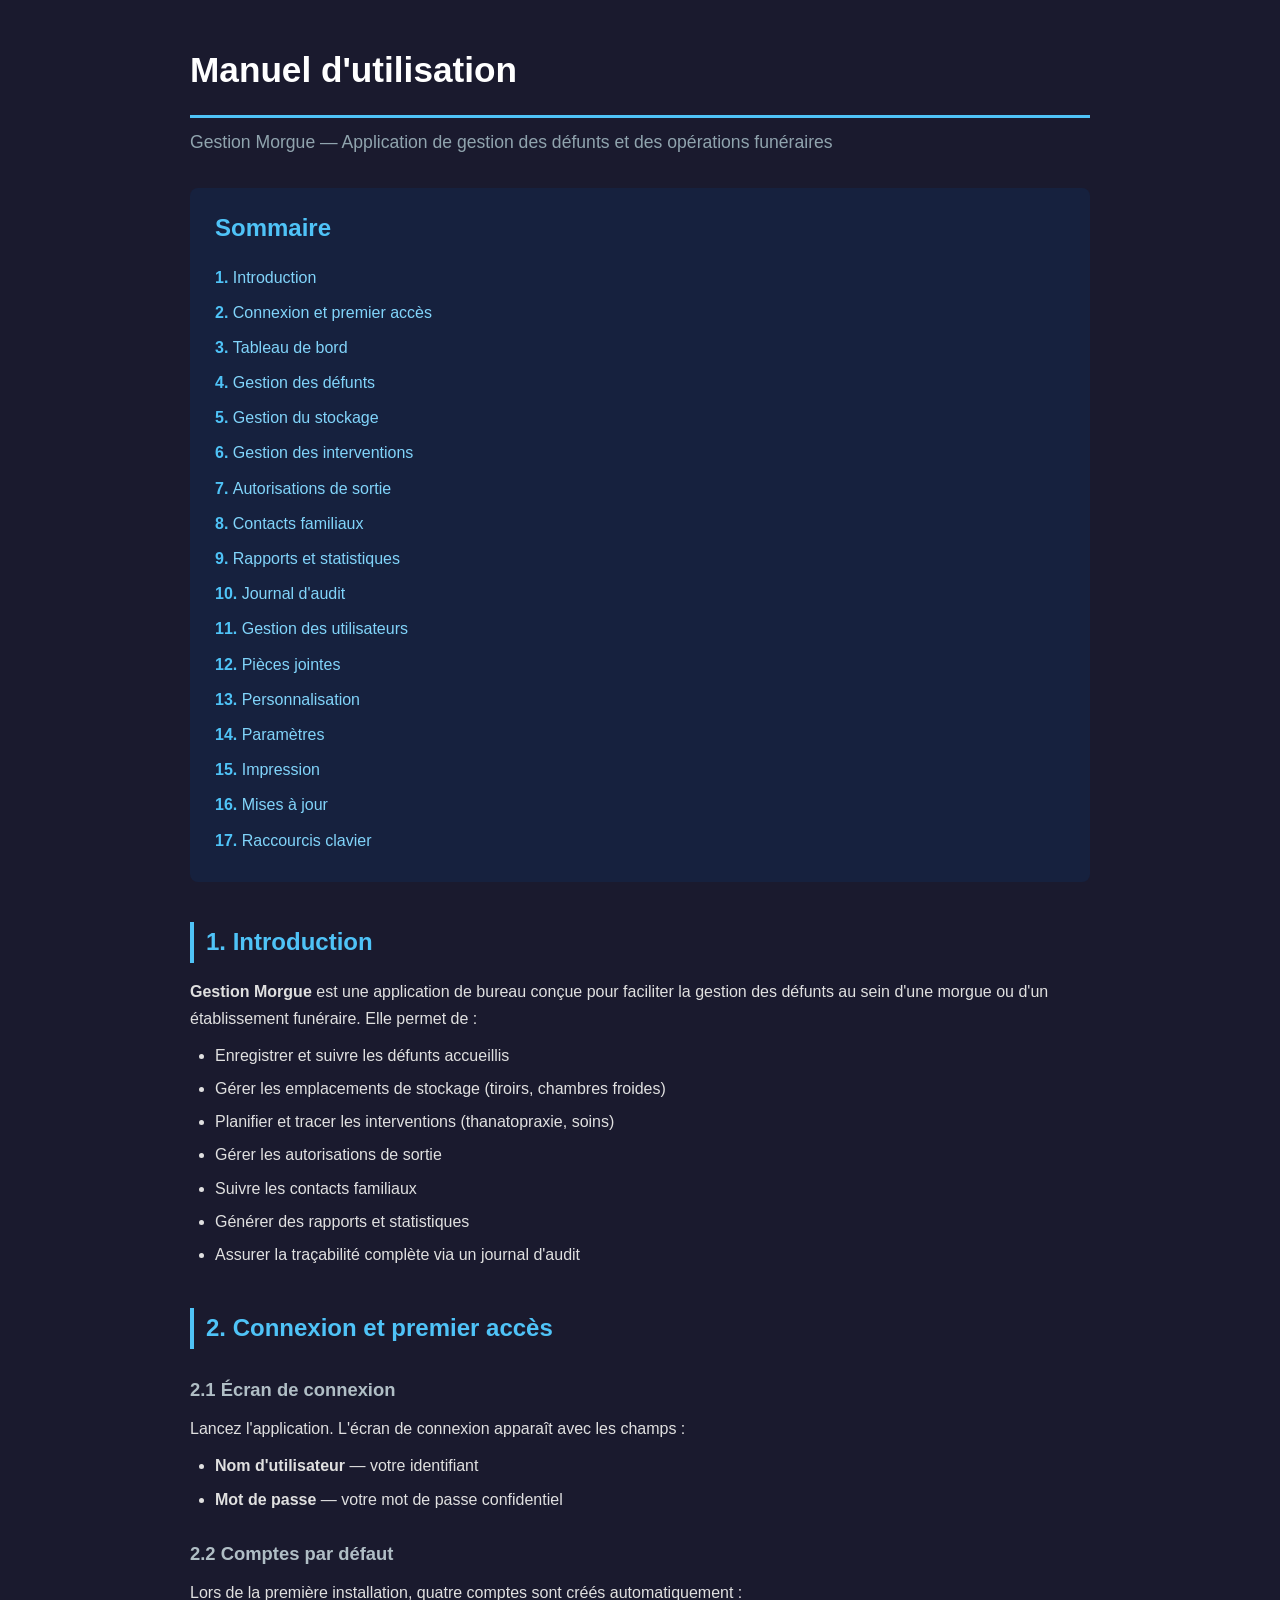
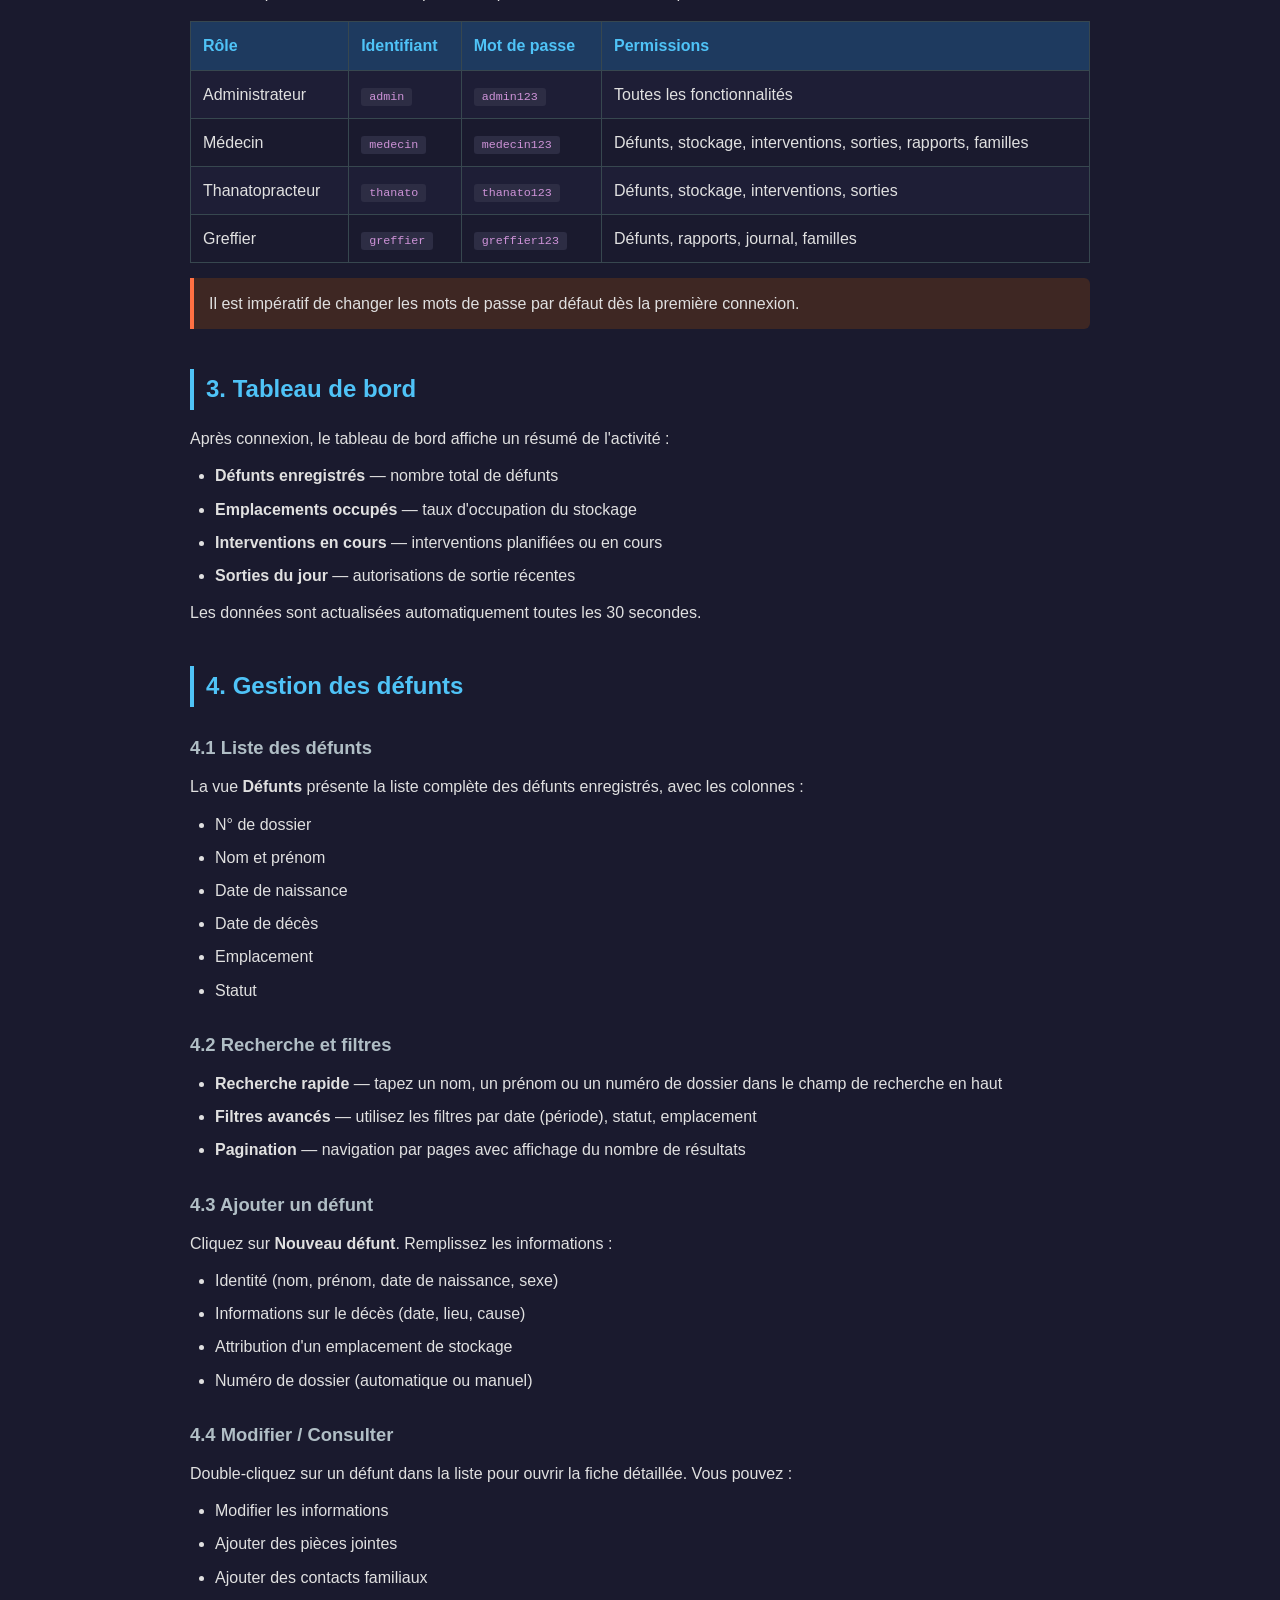
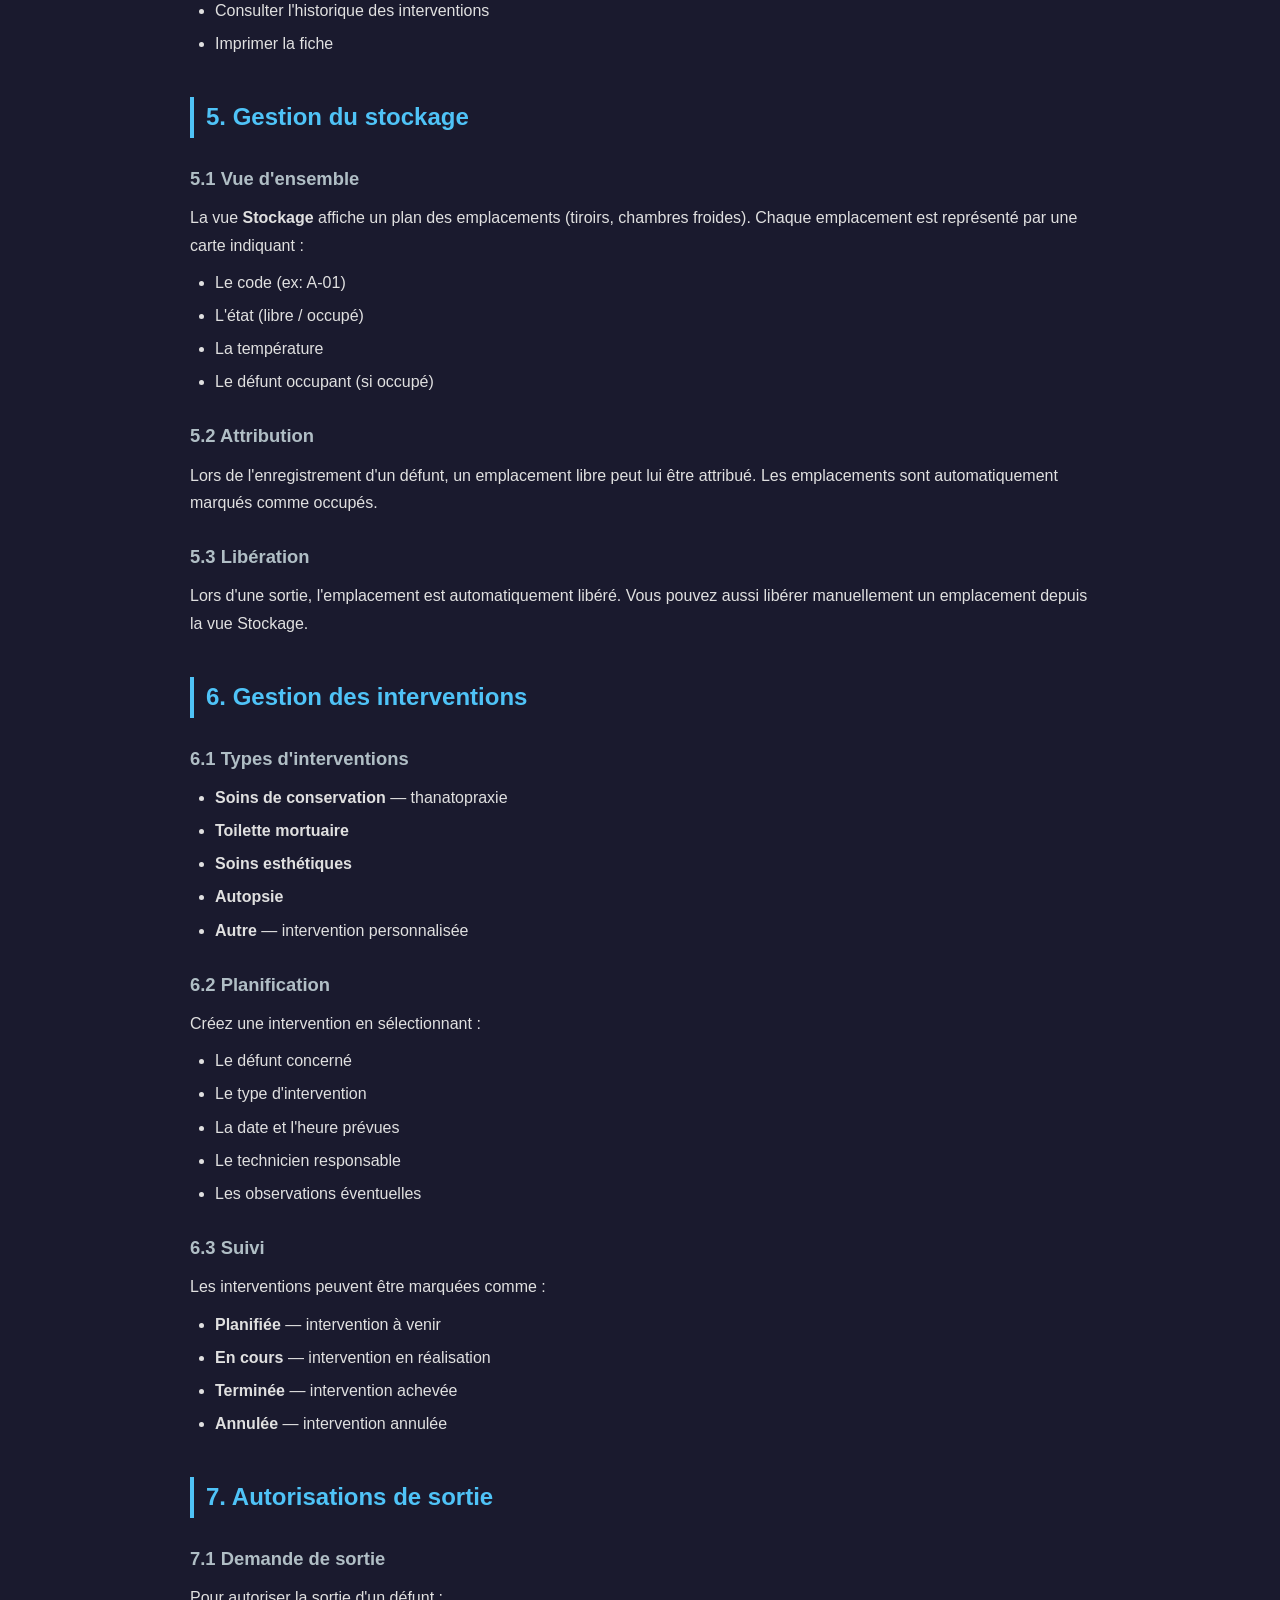
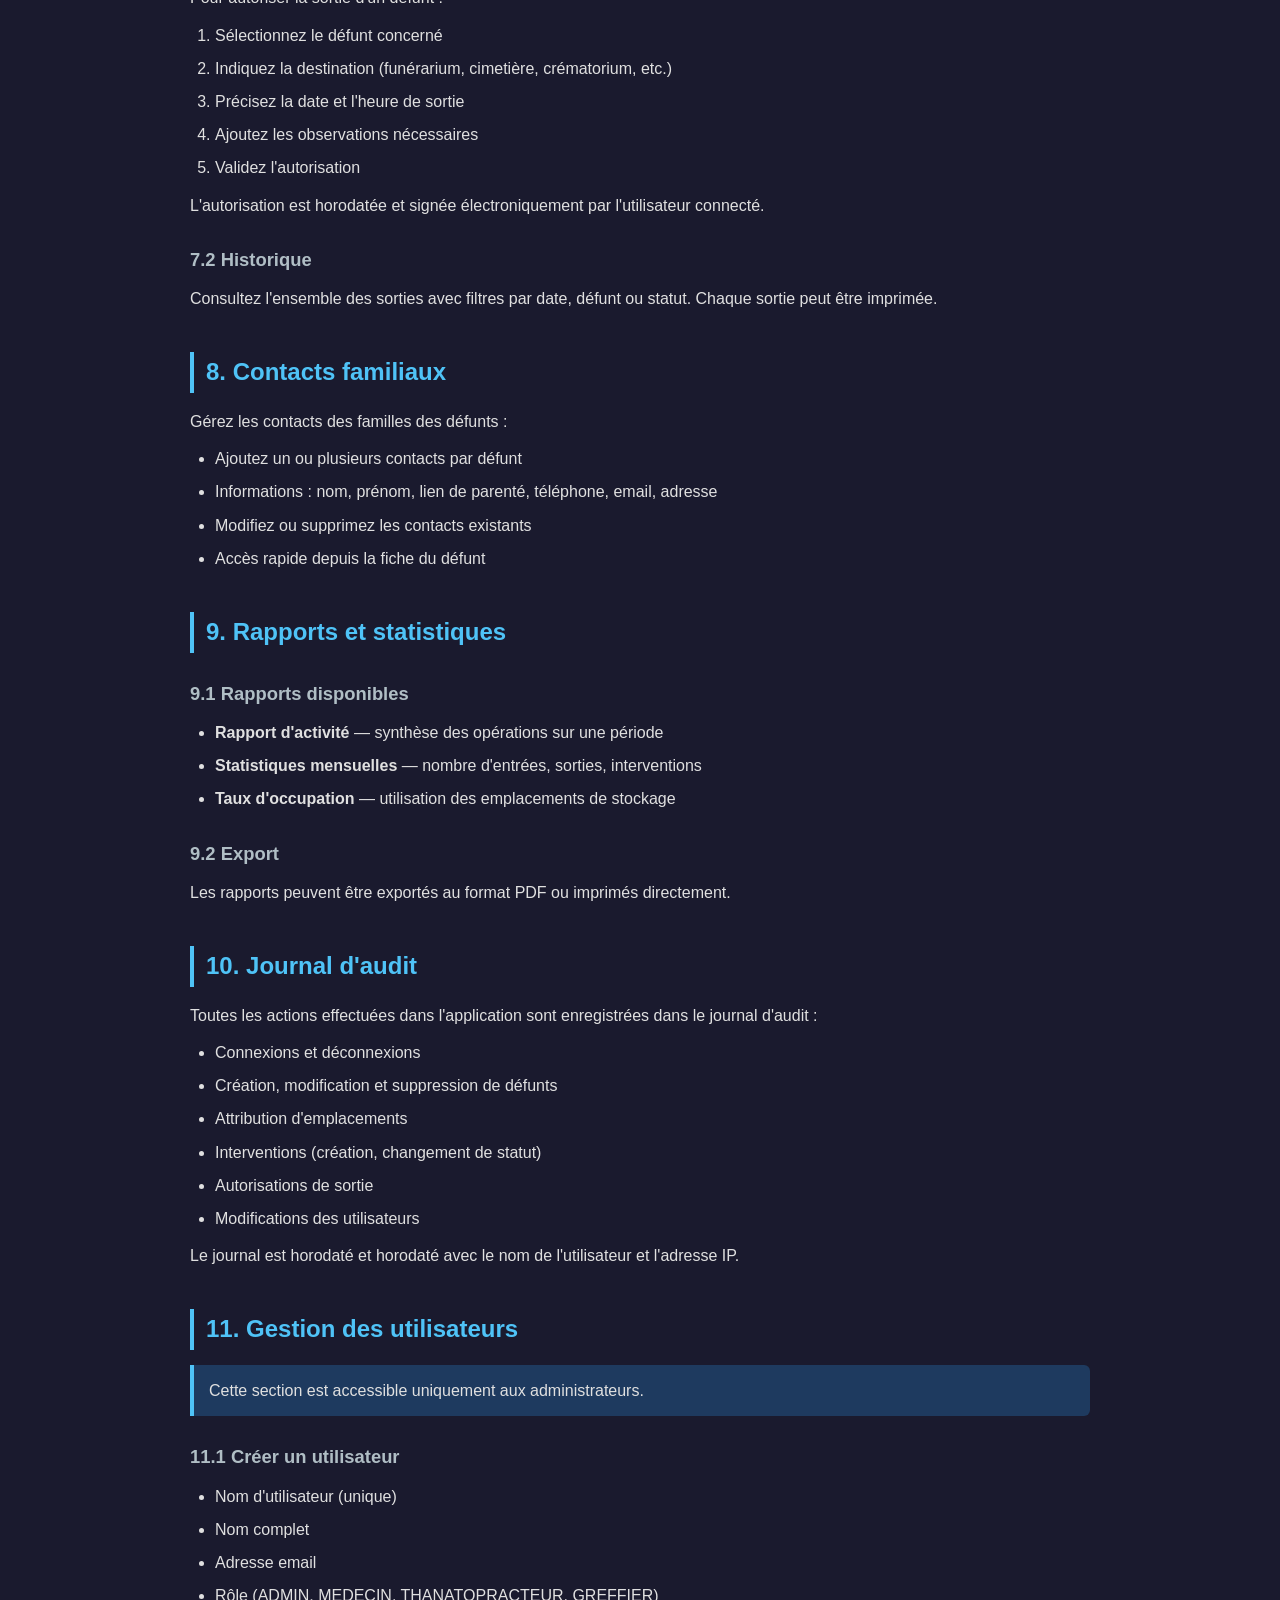
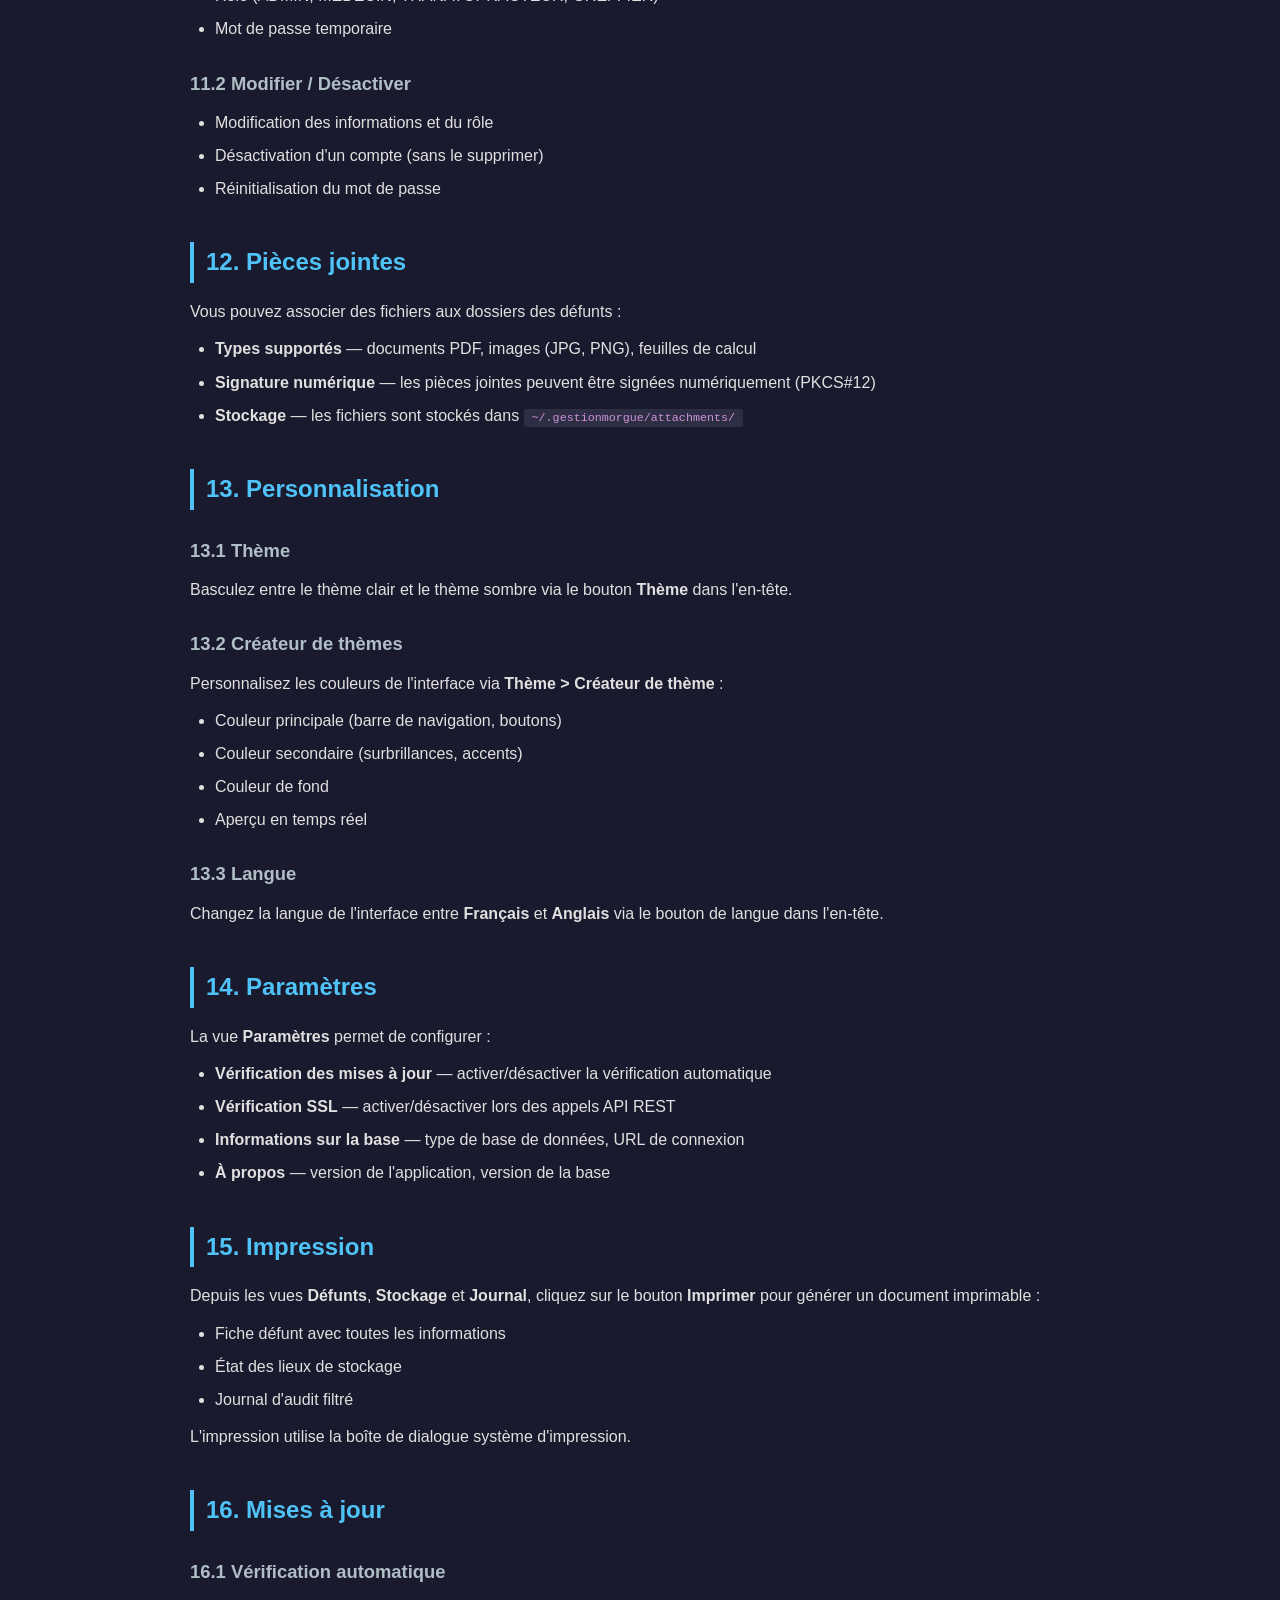
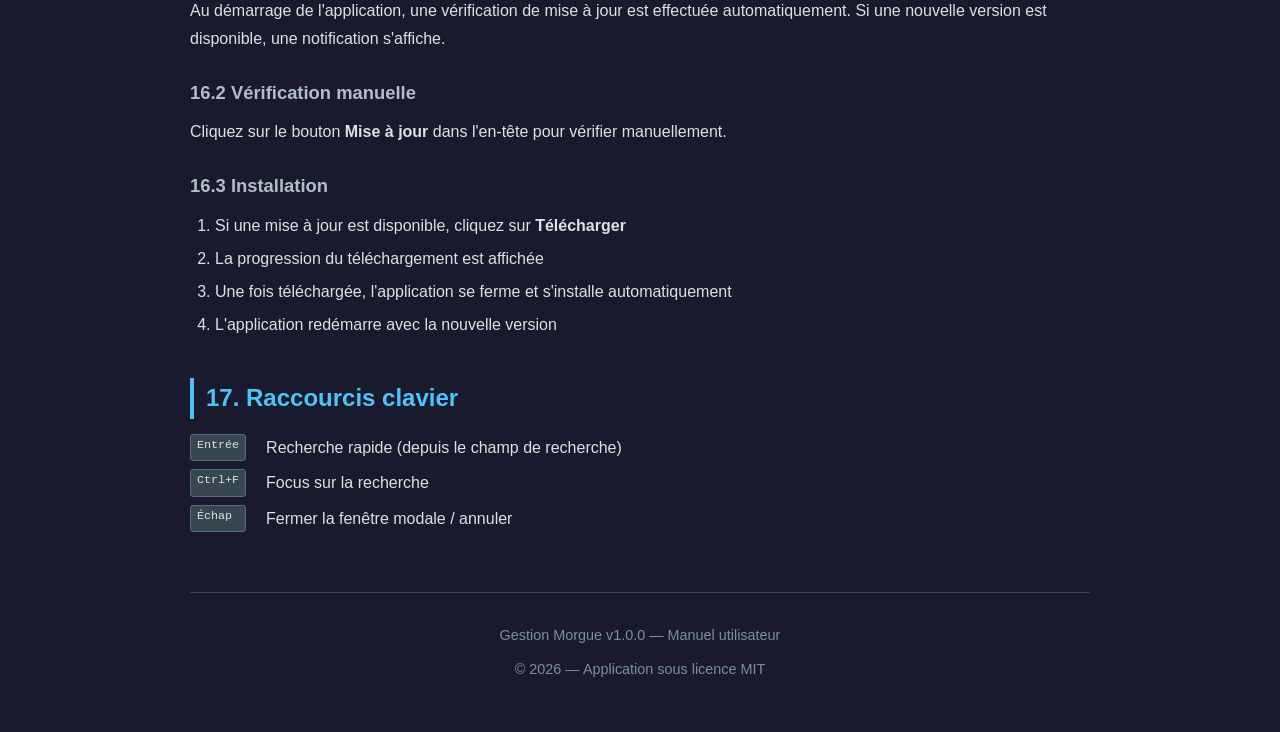
<file: src/main/resources/manual/index.html>
<!DOCTYPE html>
<html lang="fr">
<head>
<meta charset="UTF-8">
<meta name="viewport" content="width=device-width, initial-scale=1.0">
<title>Manuel d'utilisation - Gestion Morgue</title>
<style>
* { margin: 0; padding: 0; box-sizing: border-box; }
body { font-family: 'Segoe UI', Tahoma, Geneva, Verdana, sans-serif; color: #e0e0e0; background: #1a1a2e; line-height: 1.7; padding: 0; }
.container { max-width: 960px; margin: 0 auto; padding: 40px 30px; }
h1 { font-size: 2.2em; margin-bottom: 10px; color: #fff; border-bottom: 3px solid #4fc3f7; padding-bottom: 15px; }
h2 { font-size: 1.5em; margin: 40px 0 15px; color: #4fc3f7; border-left: 4px solid #4fc3f7; padding-left: 12px; }
h3 { font-size: 1.15em; margin: 25px 0 10px; color: #b0bec5; }
p { margin: 10px 0; }
ul, ol { margin: 10px 0 10px 25px; }
li { margin: 6px 0; }
code { background: #2d2d44; padding: 2px 8px; border-radius: 3px; font-size: 0.9em; color: #ce93d8; }
pre { background: #2d2d44; padding: 15px; border-radius: 6px; overflow-x: auto; margin: 15px 0; }
kbd { background: #37474f; border: 1px solid #546e7a; border-radius: 3px; padding: 1px 6px; font-size: 0.9em; }
.note { background: #1e3a5f; border-left: 4px solid #4fc3f7; padding: 12px 15px; border-radius: 0 6px 6px 0; margin: 15px 0; }
.warning { background: #3e2723; border-left: 4px solid #ff7043; padding: 12px 15px; border-radius: 0 6px 6px 0; margin: 15px 0; }
.toc { background: #16213e; border-radius: 8px; padding: 20px 25px; margin: 30px 0; }
.toc h2 { margin-top: 0; border-left: none; padding-left: 0; }
.toc ol { counter-reset: toc; list-style: none; margin: 0; }
.toc ol li { counter-increment: toc; margin: 8px 0; }
.toc ol li::before { content: counter(toc) ". "; color: #4fc3f7; font-weight: bold; }
.toc a { color: #81d4fa; text-decoration: none; }
.toc a:hover { text-decoration: underline; }
table { width: 100%; border-collapse: collapse; margin: 15px 0; }
th, td { border: 1px solid #37474f; padding: 10px 12px; text-align: left; }
th { background: #1e3a5f; color: #4fc3f7; }
tr:nth-child(even) { background: #1e1e36; }
.screenshot { border: 1px solid #37474f; border-radius: 6px; max-width: 100%; margin: 15px 0; }
.shortcut-grid { display: grid; grid-template-columns: auto 1fr; gap: 8px 20px; margin: 15px 0; }
.shortcut-grid kbd { font-family: monospace; }
footer { text-align: center; margin-top: 60px; padding-top: 20px; border-top: 1px solid #37474f; color: #78909c; font-size: 0.9em; }
@media print { body { color: #333; background: #fff; } h2 { color: #1565c0; } .toc, .note { background: #f5f5f5; } th { background: #e3f2fd; } td, th { border-color: #ccc; } tr:nth-child(even) { background: #fafafa; } code { background: #f5f5f5; } }
</style>
</head>
<body>
<div class="container">
<h1>Manuel d'utilisation</h1>
<p style="color:#90a4ae;font-size:1.1em">Gestion Morgue — Application de gestion des défunts et des opérations funéraires</p>

<div class="toc">
<h2>Sommaire</h2>
<ol>
<li><a href="#introduction">Introduction</a></li>
<li><a href="#connexion">Connexion et premier accès</a></li>
<li><a href="#tableau-bord">Tableau de bord</a></li>
<li><a href="#defunts">Gestion des défunts</a></li>
<li><a href="#stockage">Gestion du stockage</a></li>
<li><a href="#interventions">Gestion des interventions</a></li>
<li><a href="#sorties">Autorisations de sortie</a></li>
<li><a href="#familles">Contacts familiaux</a></li>
<li><a href="#rapports">Rapports et statistiques</a></li>
<li><a href="#journal">Journal d'audit</a></li>
<li><a href="#utilisateurs">Gestion des utilisateurs</a></li>
<li><a href="#pieces-jointes">Pièces jointes</a></li>
<li><a href="#personnalisation">Personnalisation</a></li>
<li><a href="#parametres">Paramètres</a></li>
<li><a href="#impression">Impression</a></li>
<li><a href="#mises-a-jour">Mises à jour</a></li>
<li><a href="#raccourcis">Raccourcis clavier</a></li>
</ol>
</div>

<h2 id="introduction">1. Introduction</h2>
<p><strong>Gestion Morgue</strong> est une application de bureau conçue pour faciliter la gestion des défunts au sein d'une morgue ou d'un établissement funéraire. Elle permet de :</p>
<ul>
<li>Enregistrer et suivre les défunts accueillis</li>
<li>Gérer les emplacements de stockage (tiroirs, chambres froides)</li>
<li>Planifier et tracer les interventions (thanatopraxie, soins)</li>
<li>Gérer les autorisations de sortie</li>
<li>Suivre les contacts familiaux</li>
<li>Générer des rapports et statistiques</li>
<li>Assurer la traçabilité complète via un journal d'audit</li>
</ul>

<h2 id="connexion">2. Connexion et premier accès</h2>
<h3>2.1 Écran de connexion</h3>
<p>Lancez l'application. L'écran de connexion apparaît avec les champs :</p>
<ul>
<li><strong>Nom d'utilisateur</strong> — votre identifiant</li>
<li><strong>Mot de passe</strong> — votre mot de passe confidentiel</li>
</ul>

<h3>2.2 Comptes par défaut</h3>
<p>Lors de la première installation, quatre comptes sont créés automatiquement :</p>
<table>
<tr><th>Rôle</th><th>Identifiant</th><th>Mot de passe</th><th>Permissions</th></tr>
<tr><td>Administrateur</td><td><code>admin</code></td><td><code>admin123</code></td><td>Toutes les fonctionnalités</td></tr>
<tr><td>Médecin</td><td><code>medecin</code></td><td><code>medecin123</code></td><td>Défunts, stockage, interventions, sorties, rapports, familles</td></tr>
<tr><td>Thanatopracteur</td><td><code>thanato</code></td><td><code>thanato123</code></td><td>Défunts, stockage, interventions, sorties</td></tr>
<tr><td>Greffier</td><td><code>greffier</code></td><td><code>greffier123</code></td><td>Défunts, rapports, journal, familles</td></tr>
</table>
<div class="warning">Il est impératif de changer les mots de passe par défaut dès la première connexion.</div>

<h2 id="tableau-bord">3. Tableau de bord</h2>
<p>Après connexion, le tableau de bord affiche un résumé de l'activité :</p>
<ul>
<li><strong>Défunts enregistrés</strong> — nombre total de défunts</li>
<li><strong>Emplacements occupés</strong> — taux d'occupation du stockage</li>
<li><strong>Interventions en cours</strong> — interventions planifiées ou en cours</li>
<li><strong>Sorties du jour</strong> — autorisations de sortie récentes</li>
</ul>
<p>Les données sont actualisées automatiquement toutes les 30 secondes.</p>

<h2 id="defunts">4. Gestion des défunts</h2>
<h3>4.1 Liste des défunts</h3>
<p>La vue <strong>Défunts</strong> présente la liste complète des défunts enregistrés, avec les colonnes :</p>
<ul>
<li>N° de dossier</li>
<li>Nom et prénom</li>
<li>Date de naissance</li>
<li>Date de décès</li>
<li>Emplacement</li>
<li>Statut</li>
</ul>

<h3>4.2 Recherche et filtres</h3>
<ul>
<li><strong>Recherche rapide</strong> — tapez un nom, un prénom ou un numéro de dossier dans le champ de recherche en haut</li>
<li><strong>Filtres avancés</strong> — utilisez les filtres par date (période), statut, emplacement</li>
<li><strong>Pagination</strong> — navigation par pages avec affichage du nombre de résultats</li>
</ul>

<h3>4.3 Ajouter un défunt</h3>
<p>Cliquez sur <strong>Nouveau défunt</strong>. Remplissez les informations :</p>
<ul>
<li>Identité (nom, prénom, date de naissance, sexe)</li>
<li>Informations sur le décès (date, lieu, cause)</li>
<li>Attribution d'un emplacement de stockage</li>
<li>Numéro de dossier (automatique ou manuel)</li>
</ul>

<h3>4.4 Modifier / Consulter</h3>
<p>Double-cliquez sur un défunt dans la liste pour ouvrir la fiche détaillée. Vous pouvez :</p>
<ul>
<li>Modifier les informations</li>
<li>Ajouter des pièces jointes</li>
<li>Ajouter des contacts familiaux</li>
<li>Consulter l'historique des interventions</li>
<li>Imprimer la fiche</li>
</ul>

<h2 id="stockage">5. Gestion du stockage</h2>
<h3>5.1 Vue d'ensemble</h3>
<p>La vue <strong>Stockage</strong> affiche un plan des emplacements (tiroirs, chambres froides). Chaque emplacement est représenté par une carte indiquant :</p>
<ul>
<li>Le code (ex: A-01)</li>
<li>L'état (libre / occupé)</li>
<li>La température</li>
<li>Le défunt occupant (si occupé)</li>
</ul>

<h3>5.2 Attribution</h3>
<p>Lors de l'enregistrement d'un défunt, un emplacement libre peut lui être attribué. Les emplacements sont automatiquement marqués comme occupés.</p>

<h3>5.3 Libération</h3>
<p>Lors d'une sortie, l'emplacement est automatiquement libéré. Vous pouvez aussi libérer manuellement un emplacement depuis la vue Stockage.</p>

<h2 id="interventions">6. Gestion des interventions</h2>
<h3>6.1 Types d'interventions</h3>
<ul>
<li><strong>Soins de conservation</strong> — thanatopraxie</li>
<li><strong>Toilette mortuaire</strong></li>
<li><strong>Soins esthétiques</strong></li>
<li><strong>Autopsie</strong></li>
<li><strong>Autre</strong> — intervention personnalisée</li>
</ul>

<h3>6.2 Planification</h3>
<p>Créez une intervention en sélectionnant :</p>
<ul>
<li>Le défunt concerné</li>
<li>Le type d'intervention</li>
<li>La date et l'heure prévues</li>
<li>Le technicien responsable</li>
<li>Les observations éventuelles</li>
</ul>

<h3>6.3 Suivi</h3>
<p>Les interventions peuvent être marquées comme :</p>
<ul>
<li><strong>Planifiée</strong> — intervention à venir</li>
<li><strong>En cours</strong> — intervention en réalisation</li>
<li><strong>Terminée</strong> — intervention achevée</li>
<li><strong>Annulée</strong> — intervention annulée</li>
</ul>

<h2 id="sorties">7. Autorisations de sortie</h2>
<h3>7.1 Demande de sortie</h3>
<p>Pour autoriser la sortie d'un défunt :</p>
<ol>
<li>Sélectionnez le défunt concerné</li>
<li>Indiquez la destination (funérarium, cimetière, crématorium, etc.)</li>
<li>Précisez la date et l'heure de sortie</li>
<li>Ajoutez les observations nécessaires</li>
<li>Validez l'autorisation</li>
</ol>
<p>L'autorisation est horodatée et signée électroniquement par l'utilisateur connecté.</p>

<h3>7.2 Historique</h3>
<p>Consultez l'ensemble des sorties avec filtres par date, défunt ou statut. Chaque sortie peut être imprimée.</p>

<h2 id="familles">8. Contacts familiaux</h2>
<p>Gérez les contacts des familles des défunts :</p>
<ul>
<li>Ajoutez un ou plusieurs contacts par défunt</li>
<li>Informations : nom, prénom, lien de parenté, téléphone, email, adresse</li>
<li>Modifiez ou supprimez les contacts existants</li>
<li>Accès rapide depuis la fiche du défunt</li>
</ul>

<h2 id="rapports">9. Rapports et statistiques</h2>
<h3>9.1 Rapports disponibles</h3>
<ul>
<li><strong>Rapport d'activité</strong> — synthèse des opérations sur une période</li>
<li><strong>Statistiques mensuelles</strong> — nombre d'entrées, sorties, interventions</li>
<li><strong>Taux d'occupation</strong> — utilisation des emplacements de stockage</li>
</ul>

<h3>9.2 Export</h3>
<p>Les rapports peuvent être exportés au format PDF ou imprimés directement.</p>

<h2 id="journal">10. Journal d'audit</h2>
<p>Toutes les actions effectuées dans l'application sont enregistrées dans le journal d'audit :</p>
<ul>
<li>Connexions et déconnexions</li>
<li>Création, modification et suppression de défunts</li>
<li>Attribution d'emplacements</li>
<li>Interventions (création, changement de statut)</li>
<li>Autorisations de sortie</li>
<li>Modifications des utilisateurs</li>
</ul>
<p>Le journal est horodaté et horodaté avec le nom de l'utilisateur et l'adresse IP.</p>

<h2 id="utilisateurs">11. Gestion des utilisateurs</h2>
<div class="note">Cette section est accessible uniquement aux administrateurs.</div>
<h3>11.1 Créer un utilisateur</h3>
<ul>
<li>Nom d'utilisateur (unique)</li>
<li>Nom complet</li>
<li>Adresse email</li>
<li>Rôle (ADMIN, MEDECIN, THANATOPRACTEUR, GREFFIER)</li>
<li>Mot de passe temporaire</li>
</ul>

<h3>11.2 Modifier / Désactiver</h3>
<ul>
<li>Modification des informations et du rôle</li>
<li>Désactivation d'un compte (sans le supprimer)</li>
<li>Réinitialisation du mot de passe</li>
</ul>

<h2 id="pieces-jointes">12. Pièces jointes</h2>
<p>Vous pouvez associer des fichiers aux dossiers des défunts :</p>
<ul>
<li><strong>Types supportés</strong> — documents PDF, images (JPG, PNG), feuilles de calcul</li>
<li><strong>Signature numérique</strong> — les pièces jointes peuvent être signées numériquement (PKCS#12)</li>
<li><strong>Stockage</strong> — les fichiers sont stockés dans <code>~/.gestionmorgue/attachments/</code></li>
</ul>

<h2 id="personnalisation">13. Personnalisation</h2>
<h3>13.1 Thème</h3>
<p>Basculez entre le thème clair et le thème sombre via le bouton <strong>Thème</strong> dans l'en-tête.</p>

<h3>13.2 Créateur de thèmes</h3>
<p>Personnalisez les couleurs de l'interface via <strong>Thème > Créateur de thème</strong> :</p>
<ul>
<li>Couleur principale (barre de navigation, boutons)</li>
<li>Couleur secondaire (surbrillances, accents)</li>
<li>Couleur de fond</li>
<li>Aperçu en temps réel</li>
</ul>

<h3>13.3 Langue</h3>
<p>Changez la langue de l'interface entre <strong>Français</strong> et <strong>Anglais</strong> via le bouton de langue dans l'en-tête.</p>

<h2 id="parametres">14. Paramètres</h2>
<p>La vue <strong>Paramètres</strong> permet de configurer :</p>
<ul>
<li><strong>Vérification des mises à jour</strong> — activer/désactiver la vérification automatique</li>
<li><strong>Vérification SSL</strong> — activer/désactiver lors des appels API REST</li>
<li><strong>Informations sur la base</strong> — type de base de données, URL de connexion</li>
<li><strong>À propos</strong> — version de l'application, version de la base</li>
</ul>

<h2 id="impression">15. Impression</h2>
<p>Depuis les vues <strong>Défunts</strong>, <strong>Stockage</strong> et <strong>Journal</strong>, cliquez sur le bouton <strong>Imprimer</strong> pour générer un document imprimable :</p>
<ul>
<li>Fiche défunt avec toutes les informations</li>
<li>État des lieux de stockage</li>
<li>Journal d'audit filtré</li>
</ul>
<p>L'impression utilise la boîte de dialogue système d'impression.</p>

<h2 id="mises-a-jour">16. Mises à jour</h2>
<h3>16.1 Vérification automatique</h3>
<p>Au démarrage de l'application, une vérification de mise à jour est effectuée automatiquement. Si une nouvelle version est disponible, une notification s'affiche.</p>

<h3>16.2 Vérification manuelle</h3>
<p>Cliquez sur le bouton <strong>Mise à jour</strong> dans l'en-tête pour vérifier manuellement.</p>

<h3>16.3 Installation</h3>
<ol>
<li>Si une mise à jour est disponible, cliquez sur <strong>Télécharger</strong></li>
<li>La progression du téléchargement est affichée</li>
<li>Une fois téléchargée, l'application se ferme et s'installe automatiquement</li>
<li>L'application redémarre avec la nouvelle version</li>
</ol>

<h2 id="raccourcis">17. Raccourcis clavier</h2>
<div class="shortcut-grid">
<kbd>Entrée</kbd> <span>Recherche rapide (depuis le champ de recherche)</span>
<kbd>Ctrl+F</kbd> <span>Focus sur la recherche</span>
<kbd>Échap</kbd> <span>Fermer la fenêtre modale / annuler</span>
</div>

<footer>
<p>Gestion Morgue v1.0.0 &mdash; Manuel utilisateur</p>
<p>&copy; 2026 &mdash; Application sous licence MIT</p>
</footer>
</div>
</body>
</html>
</file>
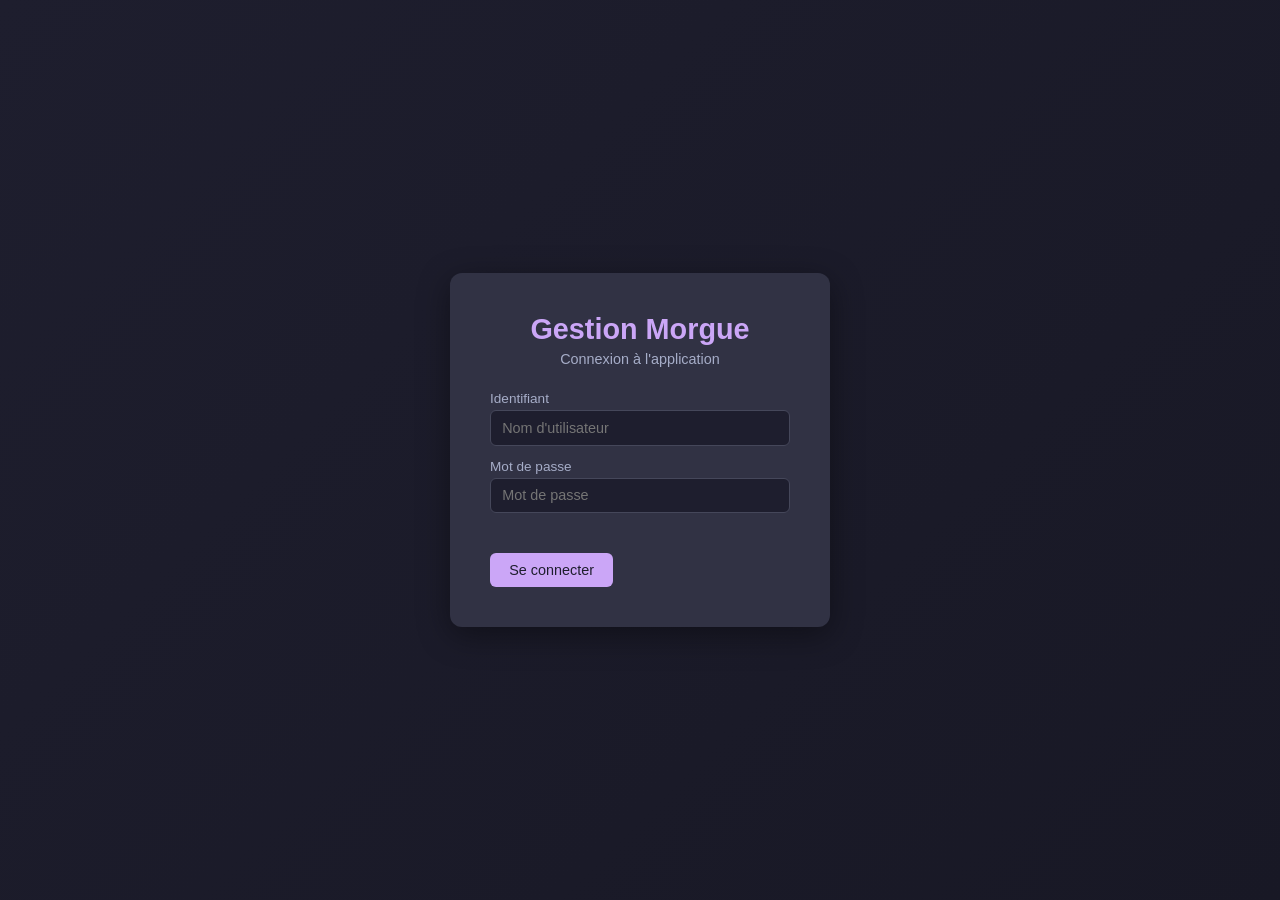
<file: src/main/resources/web/index.html>
<!DOCTYPE html>
<html lang="fr">
<head>
<meta charset="UTF-8">
<meta name="viewport" content="width=device-width, initial-scale=1.0">
<title>Gestion Morgue</title>
<link rel="stylesheet" href="style.css">
</head>
<body>
<div id="app">
  <div id="login-view" class="view active">
    <div class="login-card">
      <h1>Gestion Morgue</h1>
      <p class="subtitle">Connexion à l'application</p>
      <div class="form-group">
        <label>Identifiant</label>
        <input type="text" id="login-username" placeholder="Nom d'utilisateur">
      </div>
      <div class="form-group">
        <label>Mot de passe</label>
        <input type="password" id="login-password" placeholder="Mot de passe">
      </div>
      <div id="login-error" class="error-msg"></div>
      <button id="login-btn" class="btn btn-primary">Se connecter</button>
    </div>
  </div>

  <div id="main-view" class="view">
    <aside class="sidebar">
      <h2>GM</h2>
      <nav>
        <a href="#" data-view="dashboard" class="nav-item active">Tableau de bord</a>
        <a href="#" data-view="deceased" class="nav-item">Défunts</a>
        <a href="#" data-view="storage" class="nav-item">Stockage</a>
        <a href="#" data-view="interventions" class="nav-item">Interventions</a>
        <a href="#" data-view="metrics" class="nav-item">Métriques</a>
      </nav>
      <div class="sidebar-footer">
        <span id="user-info"></span>
        <button id="logout-btn" class="btn btn-sm">Déconnexion</button>
      </div>
    </aside>
    <main class="content">
      <div id="view-dashboard" class="page active">
        <h2>Tableau de bord</h2>
        <div class="stats-grid">
          <div class="stat-card"><h3>Défunts</h3><p id="stat-deceased">-</p></div>
          <div class="stat-card"><h3>Stockage occupé</h3><p id="stat-occupied">-</p></div>
          <div class="stat-card"><h3>Stockage total</h3><p id="stat-total">-</p></div>
          <div class="stat-card"><h3>Interventions</h3><p id="stat-interventions">-</p></div>
        </div>
        <div class="health-card">
          <h3>État du serveur</h3>
          <pre id="health-info">Chargement...</pre>
        </div>
      </div>

      <div id="view-deceased" class="page">
        <h2>Défunts</h2>
        <div class="toolbar">
          <input type="text" id="deceased-search" placeholder="Rechercher par nom...">
          <button id="deceased-search-btn" class="btn btn-sm">Rechercher</button>
          <button id="deceased-refresh-btn" class="btn btn-sm">Rafraîchir</button>
        </div>
        <table class="data-table" id="deceased-table">
          <thead><tr>
            <th>N° Dossier</th><th>Nom</th><th>Prénom</th><th>Date décès</th><th>Sexe</th><th>Actions</th>
          </tr></thead>
          <tbody id="deceased-body"></tbody>
        </table>
        <div class="form-card" id="deceased-form">
          <h3>Ajouter un défunt</h3>
          <div class="form-row">
            <div class="form-group"><label>Nom *</label><input type="text" id="dec-lastname"></div>
            <div class="form-group"><label>Prénom *</label><input type="text" id="dec-firstname"></div>
          </div>
          <div class="form-row">
            <div class="form-group"><label>Sexe</label>
              <select id="dec-gender"><option value="">--</option><option>MASCULIN</option><option>FEMININ</option></select>
            </div>
            <div class="form-group"><label>NIR</label><input type="text" id="dec-nir"></div>
          </div>
          <div class="form-row">
            <div class="form-group"><label>Date naissance</label><input type="date" id="dec-birth"></div>
            <div class="form-group"><label>Date décès</label><input type="date" id="dec-death"></div>
          </div>
          <div class="form-group"><label>Lieu de décès</label><input type="text" id="dec-place"></div>
          <div id="deceased-form-error" class="error-msg"></div>
          <button id="dec-save-btn" class="btn btn-primary">Enregistrer</button>
        </div>
      </div>

      <div id="view-storage" class="page">
        <h2>Stockage</h2>
        <table class="data-table">
          <thead><tr><th>Code</th><th>Libellé</th><th>Zone</th><th>Temp.</th><th>Statut</th></tr></thead>
          <tbody id="storage-body"></tbody>
        </table>
      </div>

      <div id="view-interventions" class="page">
        <h2>Interventions en attente</h2>
        <table class="data-table">
          <thead><tr><th>Défunt</th><th>Type</th><th>Prévue le</th><th>Statut</th></tr></thead>
          <tbody id="interventions-body"></tbody>
        </table>
      </div>

      <div id="view-metrics" class="page">
        <h2>Métriques</h2>
        <pre id="metrics-display" class="metrics-pre">Authentification requise</pre>
      </div>
    </main>
  </div>
</div>
<script src="app.js"></script>
</body>
</html>
</file>
<file: src/main/resources/web/style.css>
* { margin: 0; padding: 0; box-sizing: border-box; }
body { font-family: -apple-system, BlinkMacSystemFont, "Segoe UI", Roboto, sans-serif; background: #1e1e2e; color: #cdd6f4; height: 100vh; }
#app { height: 100vh; display: flex; }

.view { display: none; }
.view.active { display: flex; }

#login-view {
  width: 100%; align-items: center; justify-content: center;
  background: linear-gradient(135deg, #1e1e2e 0%, #181825 100%);
}
.login-card {
  background: #313244; padding: 2.5rem; border-radius: 12px;
  box-shadow: 0 8px 32px rgba(0,0,0,0.4); width: 380px;
}
.login-card h1 { text-align: center; color: #cba6f7; font-size: 1.8rem; margin-bottom: 0.3rem; }
.login-card .subtitle { text-align: center; color: #a6adc8; margin-bottom: 1.5rem; font-size: 0.9rem; }

#main-view { width: 100%; }
.sidebar {
  width: 220px; background: #181825; padding: 1rem 0;
  display: flex; flex-direction: column; flex-shrink: 0;
}
.sidebar h2 { color: #cba6f7; padding: 0 1.2rem 1rem; font-size: 1.3rem; border-bottom: 1px solid #313244; }
.sidebar nav { flex: 1; padding: 0.5rem 0; }
.nav-item {
  display: block; padding: 0.7rem 1.2rem; color: #a6adc8; text-decoration: none;
  transition: all 0.2s; border-left: 3px solid transparent;
}
.nav-item:hover { background: #1e1e2e; color: #cdd6f4; }
.nav-item.active { background: #1e1e2e; color: #cba6f7; border-left-color: #cba6f7; }
.sidebar-footer { padding: 1rem 1.2rem; border-top: 1px solid #313244; font-size: 0.8rem; color: #6c7086; }

.content { flex: 1; padding: 1.5rem 2rem; overflow-y: auto; }
.page { display: none; }
.page.active { display: block; }

h2 { color: #cba6f7; margin-bottom: 1rem; }

.form-group { margin-bottom: 0.8rem; }
.form-group label { display: block; margin-bottom: 0.25rem; font-size: 0.85rem; color: #a6adc8; }
.form-row { display: flex; gap: 1rem; }
.form-row .form-group { flex: 1; }
input, select, textarea {
  width: 100%; padding: 0.55rem 0.7rem; border: 1px solid #45475a; border-radius: 6px;
  background: #1e1e2e; color: #cdd6f4; font-size: 0.9rem; outline: none;
}
input:focus, select:focus { border-color: #cba6f7; }

.btn {
  padding: 0.55rem 1.2rem; border: none; border-radius: 6px; cursor: pointer;
  font-size: 0.9rem; transition: all 0.2s; background: #45475a; color: #cdd6f4;
}
.btn:hover { background: #585b70; }
.btn-primary { background: #cba6f7; color: #1e1e2e; }
.btn-primary:hover { background: #b4befe; }
.btn-sm { padding: 0.4rem 0.8rem; font-size: 0.8rem; }

.stats-grid { display: grid; grid-template-columns: repeat(auto-fill, minmax(180px, 1fr)); gap: 1rem; margin-bottom: 1.5rem; }
.stat-card {
  background: #313244; padding: 1.2rem; border-radius: 10px;
  box-shadow: 0 2px 8px rgba(0,0,0,0.2);
}
.stat-card h3 { font-size: 0.85rem; color: #a6adc8; margin-bottom: 0.3rem; }
.stat-card p { font-size: 1.8rem; font-weight: bold; color: #cba6f7; }

.health-card { background: #313244; padding: 1.2rem; border-radius: 10px; }
.health-card pre { margin-top: 0.5rem; background: #1e1e2e; padding: 0.8rem; border-radius: 6px; font-size: 0.8rem; overflow-x: auto; }

.toolbar { display: flex; gap: 0.5rem; margin-bottom: 1rem; align-items: center; }
.toolbar input { width: 250px; }

.data-table {
  width: 100%; border-collapse: collapse; background: #313244; border-radius: 8px; overflow: hidden; margin-bottom: 1rem;
}
.data-table th { background: #45475a; padding: 0.6rem 0.8rem; text-align: left; font-size: 0.8rem; color: #a6adc8; }
.data-table td { padding: 0.5rem 0.8rem; border-top: 1px solid #45475a; font-size: 0.85rem; }
.data-table tr:hover td { background: #45475a; }

.form-card {
  background: #313244; padding: 1.2rem; border-radius: 10px; margin-top: 1rem;
}
.form-card h3 { color: #a6adc8; margin-bottom: 0.8rem; font-size: 0.9rem; }

.error-msg { color: #f38ba8; font-size: 0.85rem; margin-bottom: 0.5rem; min-height: 1.2rem; }
.metrics-pre { background: #181825; padding: 1rem; border-radius: 8px; overflow-x: auto; font-size: 0.8rem; line-height: 1.5; }

.btn-danger { background: #f38ba8; color: #1e1e2e; }
.btn-danger:hover { background: #eba0ac; }

#user-info { display: block; margin-bottom: 0.3rem; }
</file>
